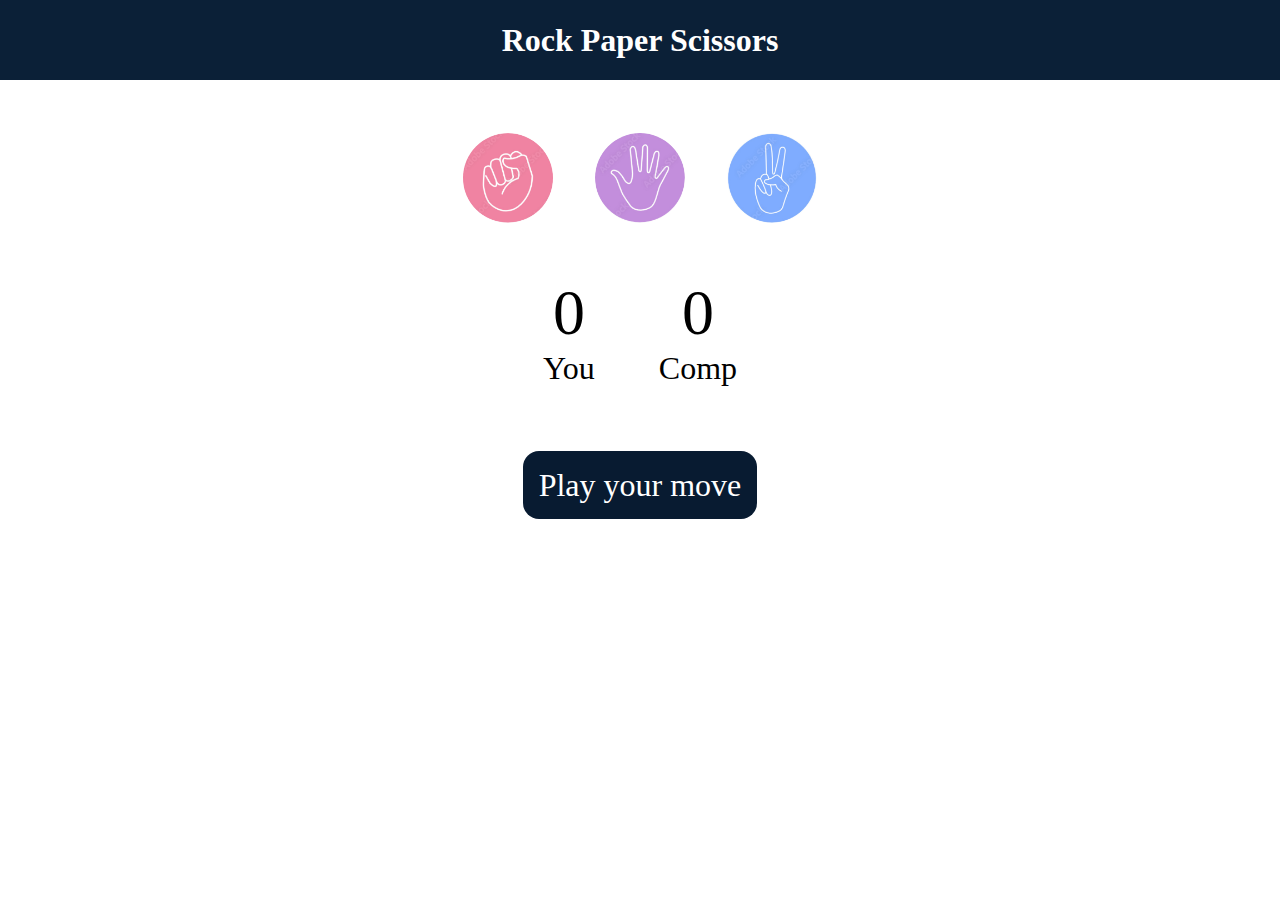
<file: Rock-Paper-Scissor-game/index.html>
<!DOCTYPE html>
<html lang="en">
<head>
    <meta charset="UTF-8">
    <meta name="viewport" content="width=device-width, initial-scale=1.0">
    <title>Rock Paper Scissor Game</title>
</head>
<link rel="stylesheet" href="style.css">
<link rel="icon" type="image/x-icon" href="favicon.ico">

<body>
   <h1>Rock Paper Scissors</h1>
   <div class="choices">
    <div class="choice" id="rock">
        <img src="rock img.png">
    </div>
    <div class="choice" id="paper">
        <img src="paper img.png">
    </div>
    <div class="choice" id="scissor">
        <img src="scissor img.png">
    </div>
   </div>

   <div class="score-board">
    <div class="score">
        <p id="user-score">0</p>
        <p>You</p>
    </div>
    <div class="score">
        <p id="comp-score">0</p>
        <p>Comp</p>
    </div>
   </div>

   <div class="msg-container">
    <p id="msg">Play your move</p>
   </div>
    <script src="script.js"></script>
</body>    

</html>
</file>
<file: Rock-Paper-Scissor-game/style.css>
* {
   margin : 0;
   padding : 0; 
   text-align: center;
}

h1 {
    background-color: #0b2037;
    color : white;
    height : 5rem;
    line-height: 5rem;
}

.choice {
    height : 100px;
    width : 100px;
    display : flex;
    justify-content: center;
    align-items: center;
    border-radius: 50%;
}

.choice:hover {
    cursor : pointer;
    background-color: black;
}

img {
    height : 90px;
    width : 90px;
    border-radius: 50%;
}

.choices {
    display : flex;
    justify-content: center;
    align-items: center;
    gap : 2rem;
    margin-top: 3rem;
}

.score-board {
    display : flex;
    justify-content: center;
    align-items: center;
    font-size : 2rem;
    margin-top : 3rem;
    gap : 4rem;
}

#user-score , #comp-score {
    font-size: 4rem;
}

.msg-container {
     margin-top: 5rem;
}

#msg {
    background-color: #081b31;
    color : #fff;
    font-size : 2rem;
    display : inline;
    padding: 1rem;
    border-radius: 1rem;
}
</file>
